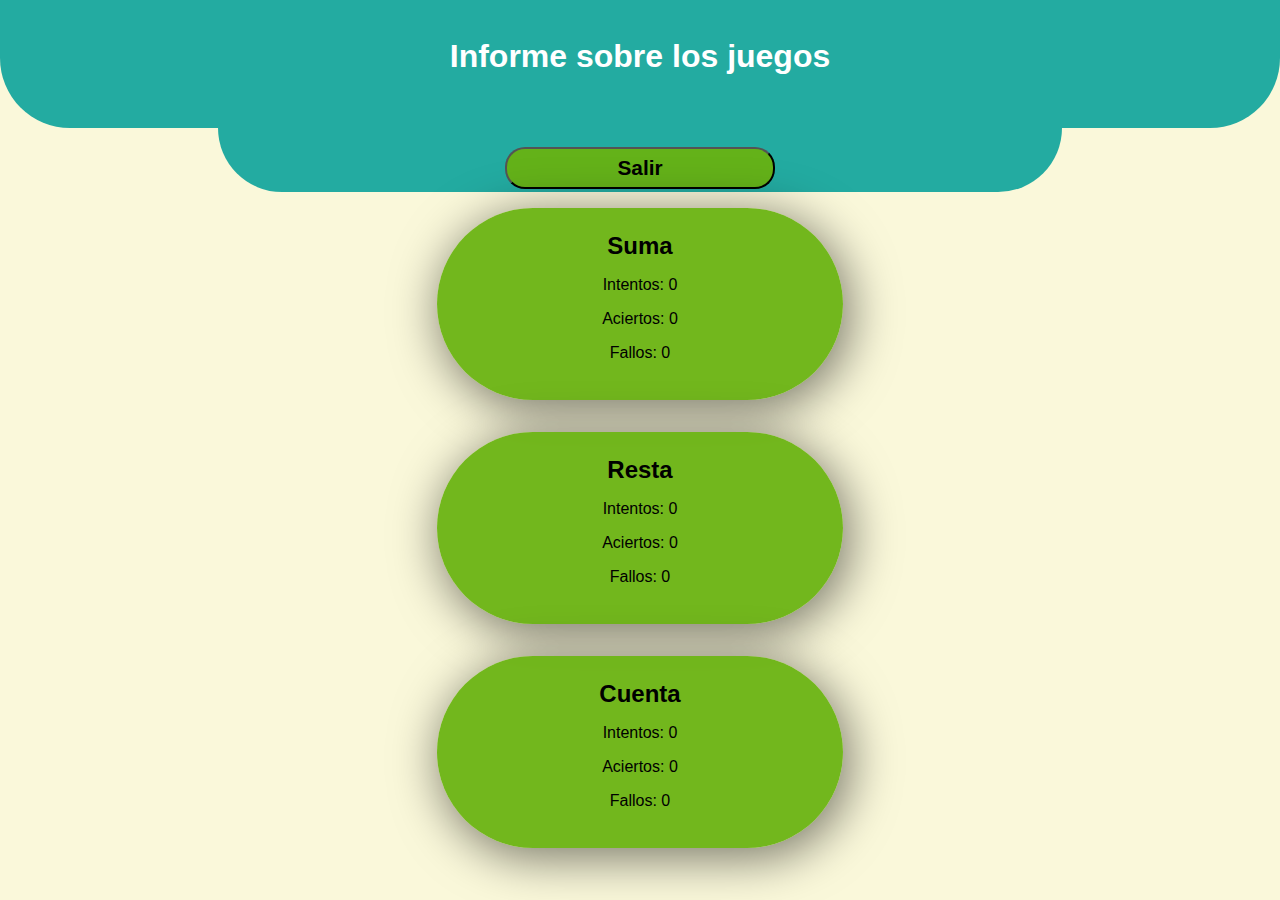
<file: informe.html>
<!DOCTYPE html>
  <html lang="es">
    <head>
      <title>Informe</title>
      <meta http-equiv="Content-Type" content="text/html; charset=UTF-8" />
      <link type="text/css" rel="stylesheet" href="style.css">
      <script
        src="http://code.jquery.com/jquery-3.3.1.min.js"
        integrity="sha256-FgpCb/KJQlLNfOu91ta32o/NMZxltwRo8QtmkMRdAu8="
        crossorigin="anonymous"></script>
      <script
        src="http://code.jquery.com/jquery-3.3.1.min.js"
        integrity="sha256-FgpCb/KJQlLNfOu91ta32o/NMZxltwRo8QtmkMRdAu8="
        crossorigin="anonymous">
      </script>
      <script type="text/javascript" src="archivo.js"></script>
    </head>

    <body>
        <header>
            <h1>Informe sobre los juegos</h1>
        </header>
        <div class="botonera">
            <button onclick="location.href='index.html'">Salir</button>
        </div>

        <div id="tarjeteroInforme">
            <section class="tarjetaInforme">
                <div>         
                    <h2>Suma</h2>
                </div>
                <p id="intentosSuma">Intentos:</p>
                <p id="aciertosSuma">Aciertos:</p>
                <p id="fallosSuma">Fallos:</p>
            </section>

            <section class="tarjetaInforme">
                <div>
                    <h2>Resta</h2>
                </div>
                <p id="intentosResta">Intentos:</p>
                <p id="aciertosResta">Aciertos:</p>
                <p id="fallosResta">Fallos:</p>
            </section>

            <section class="tarjetaInforme">
                <div>
                    <h2>Cuenta</h2>
                </div>
                <p id="intentosCuenta">Intentos:</p>
                <p id="aciertosCuenta">Aciertos:</p>
                <p id="fallosCuenta">Fallos:</p>
            </section>
        </div>

        <!--<footer>
            <p>
            Creado por Mario Díaz-Ufano Nuevo y Antonio Hernández Velasco.
            </p>
        </footer>-->
    </body>
</html>
</file>
<file: style.css>
/*! 
* @package IcoFont 
* @version 1.0.1 
* @author IcoFont https://icofont.com 
* @copyright Copyright (c) 2015 - 2019 IcoFont 
* @license - https://icofont.com/license/
*/@font-face{font-family:IcoFont;font-weight:400;font-style:Regular;src:url(fonts/icofont.woff2) format("woff2"),url(fonts/icofont.woff) format("woff")}[class*=" icofont-"],[class^=icofont-]{font-family:IcoFont!important;speak:none;font-style:normal;font-weight:400;font-variant:normal;text-transform:none;white-space:nowrap;word-wrap:normal;direction:ltr;line-height:1;-webkit-font-feature-settings:"liga";-webkit-font-smoothing:antialiased}.icofont-ui-next:before{content:"\ec6e"}.icofont-ui-previous:before{content:"\ec78"}.icofont-home:before{content:"\ef47"}.icofont-verification-check:before{content:"\f021"}.icofont-support-faq:before{content:"\f002"}.icofont-xs{font-size:.5em}.icofont-sm{font-size:.75em}.icofont-md{font-size:1.25em}.icofont-lg{font-size:1.5em}.icofont-1x{font-size:1em}.icofont-2x{font-size:2em}.icofont-3x{font-size:3em}.icofont-4x{font-size:4em}.icofont-5x{font-size:5em}.icofont-6x{font-size:6em}.icofont-7x{font-size:7em}.icofont-8x{font-size:8em}.icofont-9x{font-size:9em}.icofont-10x{font-size:10em}.icofont-fw{text-align:center;width:1.25em}.icofont-ul{list-style-type:none;padding-left:0;margin-left:0}.icofont-ul>li{position:relative;line-height:2em}.icofont-ul>li .icofont{display:inline-block;vertical-align:middle}.icofont-border{border:solid .08em #f1f1f1;border-radius:.1em;padding:.2em .25em .15em}.icofont-pull-left{float:left}.icofont-pull-right{float:right}.icofont.icofont-pull-left{margin-right:.3em}.icofont.icofont-pull-right{margin-left:.3em}.icofont-spin{-webkit-animation:icofont-spin 2s infinite linear;animation:icofont-spin 2s infinite linear;display:inline-block}.icofont-pulse{-webkit-animation:icofont-spin 1s infinite steps(8);animation:icofont-spin 1s infinite steps(8);display:inline-block}@-webkit-keyframes icofont-spin{0%{-webkit-transform:rotate(0);transform:rotate(0)}100%{-webkit-transform:rotate(360deg);transform:rotate(360deg)}}@keyframes icofont-spin{0%{-webkit-transform:rotate(0);transform:rotate(0)}100%{-webkit-transform:rotate(360deg);transform:rotate(360deg)}}.icofont-rotate-90{-webkit-transform:rotate(90deg);transform:rotate(90deg)}.icofont-rotate-180{-webkit-transform:rotate(180deg);transform:rotate(180deg)}.icofont-rotate-270{-webkit-transform:rotate(270deg);transform:rotate(270deg)}.icofont-flip-horizontal{-webkit-transform:scale(-1,1);transform:scale(-1,1)}.icofont-flip-vertical{-webkit-transform:scale(1,-1);transform:scale(1,-1)}.icofont-flip-horizontal.icofont-flip-vertical{-webkit-transform:scale(-1,-1);transform:scale(-1,-1)}:root .icofont-flip-horizontal,:root .icofont-flip-vertical,:root .icofont-rotate-180,:root .icofont-rotate-270,:root .icofont-rotate-90{-webkit-filter:none;filter:none;display:inline-block}.icofont-inverse{color:#fff}.sr-only{border:0;clip:rect(0,0,0,0);height:1px;margin:-1px;overflow:hidden;padding:0;position:absolute;width:1px}.sr-only-focusable:active,.sr-only-focusable:focus{clip:auto;height:auto;margin:0;overflow:visible;position:static;width:auto}
body 
{
  background-image: url("https://farm2.staticflickr.com/2509/4170749202_5fe316f332_o.jpg");
  background-position: 75%;
  background-position-y: 40%;
  margin: 0;                                                   /* Así la pagina ocupa todo el ancho */
  background-color: #FAF8DA;
  font-family: 'Open Sans', sans-serif;                        /* Google Fonts */
}

/* INCIO CSS HEADER*/
header 
{
  text-align: center;                                          /* Centramos el texto del header */
  background-color: #0da39be8;
  border-radius: 0 0 70px 70px;
  height: 8em;
  position: sticky;
}

header > h1 
{
  font-size: 2em;
  color: white;
  margin: 0 auto;
  padding: 1.2em 0;
}
/* FIN CSS HEADER */

/* INICIO CSS CUERPO */
section>h2{
  text-align: center;
  font-size: 1.5em;
  color: white;
  padding: .2em 0;
}
button{
  cursor: pointer;
}

button:hover{
  cursor: pointer;
}
#pulsar{
  display: none;
  margin: 0 auto;
}
#botones{
  display: none;
}
video{
  width: 20em;
  height: 15em;
}
/*EL CSS BUENO PARA LOS MENSAJES MODALES O EMERGENTES*/
section>div[data-pagina="fondo"]{
  display: none; /* Hidden by default */
  background-color: rgba(0,0,0,0.6); /* Black w/ opacity */
  width: 100%; /* Full width */
  height: 100%; /* Full height */
  position: fixed; /* Stay in place */
  left: 0;
  top: 0;
}
section>div[data-pagina="fondo"]>div[data-pagina="modal"]{
  text-align: center;
  background-color: #fff;
  width: 40%; /* Full width */
  height: auto; /* Full width */
  margin: 20em auto;
}
section>div[data-pagina="fondo"]>div[data-pagina="modal"]>p{
  background-color: #69b210ef;
  display: none;
  padding: .6em; 
  margin: 0;   
}
section>div[data-pagina="fondo"]>div[data-pagina="modal"]>footer{
  text-align: center;
  background-color: #0da39be8;
  width: auto; /* Full width */
  height: auto; /* Full width */
  padding: 1em;
}
div[data-pagina="fondo"]{
  display: none; /* Hidden by default */
  background-color: rgba(0,0,0,0.6); /* Black w/ opacity */
  width: 100%; /* Full width */
  height: 100%; /* Full height */
  position: fixed; /* Stay in place */
  left: 0;
  top: 0;
}
div[data-pagina="fondo"]>div[data-pagina="modal"]{
  text-align: center;
  background-color: #fff;
  width: 40%; /* Full width */
  height: auto; /* Full width */
  margin: 20em auto;
}
div[data-pagina="fondo"]>div[data-pagina="modal"]>p{
  background-color: #69b210ef;
  display: none;
  padding: .6em; 
  margin: 0;   
}
div[data-pagina="fondo"]>div[data-pagina="modal"]>footer{
  text-align: center;
  background-color: #0da39be8;
  width: auto; /* Full width */
  height: auto; /* Full width */
  padding: 1em;
}
#myModal button
{
    margin: 0 auto;
    width: 30%;
    height: 2em;
    border-radius: 20px;
    background-color: #69b210ef; 
    color: black;
    font-weight: bold;
    font-size: 1.3em;
    transition: .6s;
}
/*FIN DEL CODIGO BUENO*/
.operacion{
  border-radius: 50px;
  background-color: white;
  margin: 2em;
}
.imagenes{
  text-align: center;
}
#imagenes1{
  padding-top: 1em;
}
#imagenes2{
  padding-bottom: 1em;
}
.resultado{
  border-radius: 50px;
  background-color: #4082ed;
  margin: 3em 2em 0 2em;
}
.signo{
  margin: 0;
  text-align: center;
  font-size: 3em;
  color: black;
}
.imagen{
  height: 5.65em;
  width: 5.65em;
}
.outerwrapper {
  width: 100%;
  height: 100%;
  display: inline-block;
}
.drag-helper {
  width: 5.7em;
  height: 5.7em;
  padding: 0.5em;
  border : 0.25em solid gray;
  background-color: red;
  display: inline-block;
  margin-right: 50px;
  vertical-align:middle;
  opacity: 0.75;
  cursor: pointer;
}
#draggable{
  width: 5.7em;
  height: 5.7em;
  padding: 0.5em;
  border : 0.25em solid black;
  background-color: white;
  display: inline-block;
  margin-right: .5em;
  margin-left: 1.5em;
  vertical-align:middle;
  cursor: pointer;
}
#droppable{
  width: 20em;
  height: 7.2em;
  padding: 0.5em;
  border : 0.3em solid black;
  background-color: white;
  display: inline-block;
  vertical-align:middle;
  margin: 1em 0 1em 1em;
}

#tarjetero
{
  display: flex;  /* Hace el contenido de esta caja Flexible */
  flex-wrap: wrap;
  flex-direction: row;
  justify-content: space-around;
}

.tarjeta 
{                                              
  margin: 2em;  
  padding: 1em;
  border-radius: 100px;
  width: 28%; 
  height: 9em;                                               
  background-color: #69b210ef;                                  
  box-shadow: 5px 8px 47px 3px rgba(0,0,0,.50);                
  text-align: center;                                           
  transition: .8s;                                              
}
  .tarjeta:hover
  {
      border-radius: 50px;
      width: 29%;
      box-shadow:5px 8px 47px 3px rgba(0,0,0,.85);
      cursor: pointer;
      background-color: #0da39b;
  }
  .tarjeta:focus{
      border-radius: 50px;
      width: 29%;
      box-shadow:5px 8px 47px 3px rgba(0,0,0,.85);
      cursor: pointer;
      background-color: #0da39b;
  }
  .tarjeta:active
  {
      background-color: #05423f;
  }
  
  .tarjeta > img 
  {/* Imagen del juego */
    width: 5.4em;
    height: 6em;
  }

  .tarjeta > div
  {/* El div que contiene texto informativo del juego */
    margin-left: 30px;
    margin: 0;
  }

    .tarjeta > div > h2
    {/* Texto informativo del juego */
      color: white;
      font-size: 25px;
   
    }

#tarjeteroInforme
{
  display: flex;  /* Hace el contenido de esta caja Flexible */
  flex-wrap: wrap;
  flex-direction: column;
  justify-content: space-around;
  align-content: center;

}
.tarjetaInforme 
{                                              
  margin: 1em;  
  padding: 1.5em;
  border-radius: 100px;
  width: 28%; 
  height: 9em;                                               
  background-color: #69b210ef;                                  
  box-shadow: 5px 8px 47px 3px rgba(0,0,0,.50);                
  text-align: center;                                                                                     
}

.tarjetaInforme h2
{                                              
 margin: 0;                                                                                   
}    
.botonera
{/* Texto informativo del juego */
    background-color:#0da39be8;
    margin: 0 auto;
    text-align: center;
    align-content: center;
    width: 66%;
    height: 3em;
    border-radius: 0 0 70px 70px;
    padding: 1em 0 0 0; 
} 
.botonera>button
{
    margin: 0 auto;
    width: 13em;
    height: 2em;
    border-radius: 20px;
    background-color: #69b210ef; 
    color: black;
    font-weight: bold;
    font-size: 1.3em;
    transition: .6s;
}
.botonera>button:hover
{
    border-radius: 5px;
}
.botonera>button:focus
{
    border-radius: 5px;
}
#imagen {
      margin: 5em;
      position:absolute;
      width: 50%;;
      height: 60%;
  }
#zona_dibujo {
      margin: 5em;
      position:absolute;
      width: 50%;;
      height: 60%;
  }


/* FIN CSS CUERPO  */

/* INICIO CSS FOOTER*/
body>footer 
{
  align-self: center;
  background-color: #0da39be8;
  text-align: center;
  border-radius: 70px 70px 0 0;
  box-shadow:5px 8px 47px 3px rgba(0,0,0,.50);
  position: fixed;
  height: 7%;
  bottom: 0;
  left: 0;
  right: 0;
}
  body>footer>p 
  {
    color: white;
    font-size: 1.5em;
  }
/* FIN CSS FOOTER */
</file>
